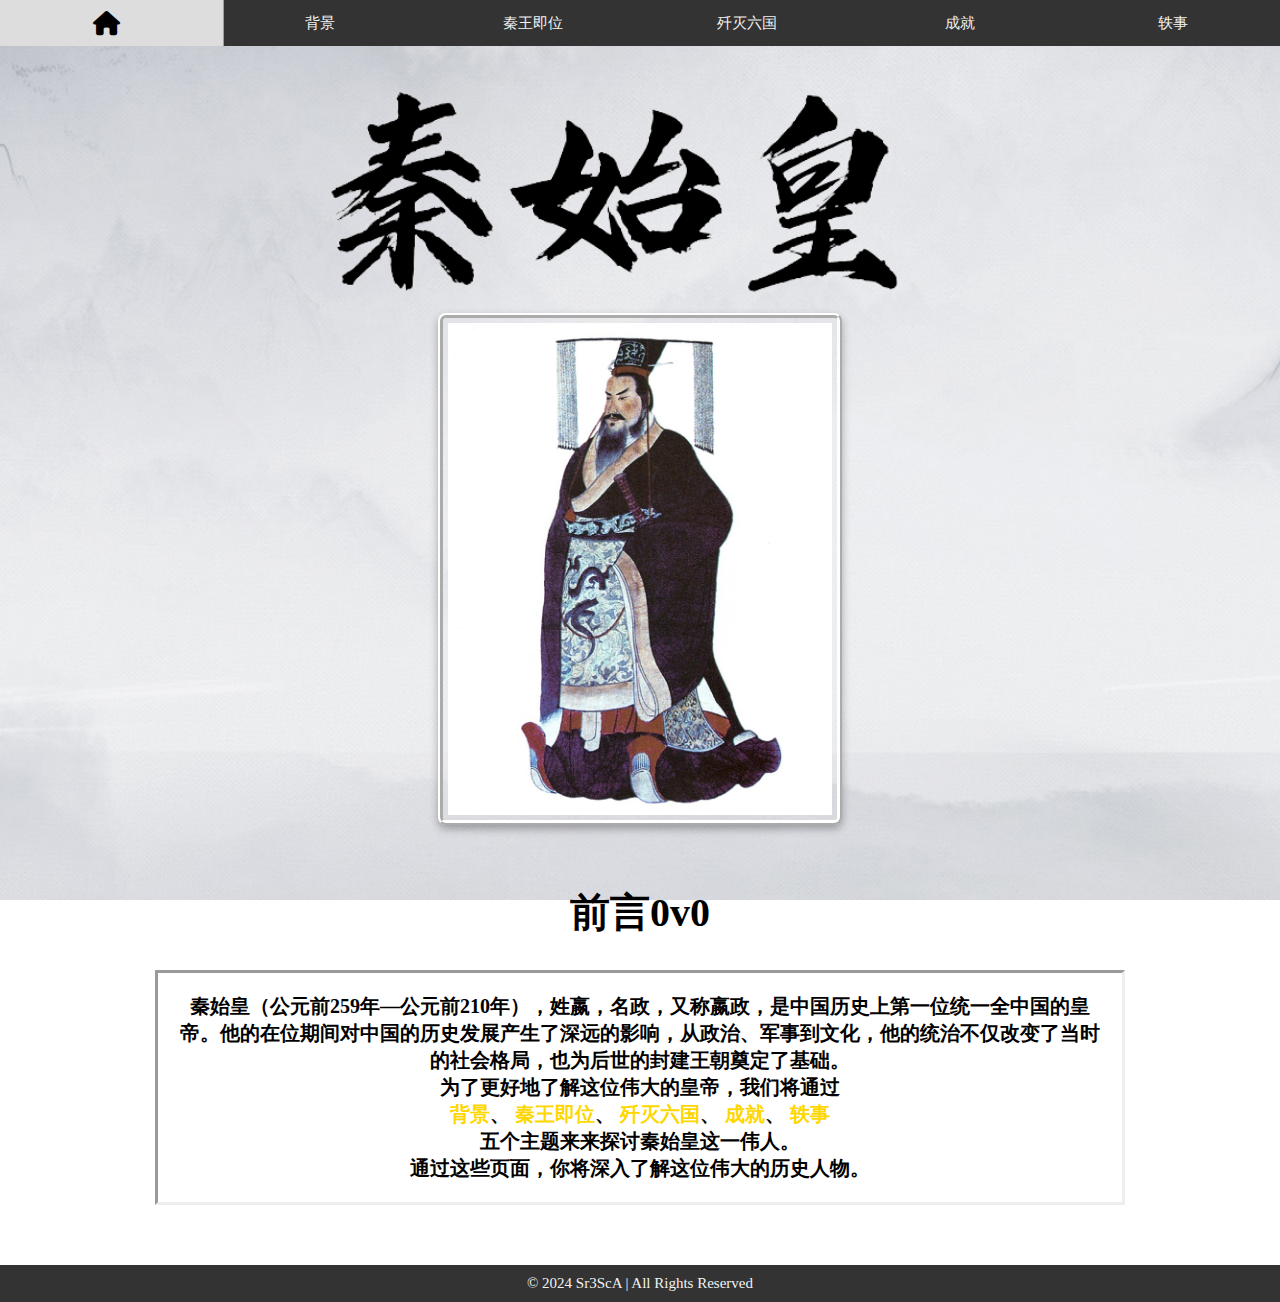
<file: index.html>
﻿<html>

<head>
<link rel="stylesheet" type="text/css" href="styles.css">
<link rel="stylesheet" type="text/css" href="https://cdnjs.cloudflare.com/ajax/libs/font-awesome/6.0.0-beta3/css/all.min.css">
</head>

<body>

 <div class="topnav">
<a href="index.html"><i class="fa fa-home"></i></a>
<a href="背景.html">背景</a>
<a href="秦王即位.html">秦王即位</a>
<a href="歼灭六国.html">歼灭六国</a>
<a href="成就.html">成就</a>
 <a href="轶事.html">轶事</a>

</div>



<p align=center><br><br><br><br><img src="images/秦始皇.png" height=25% alt="Qin Shi Huang"></p>
<p align=center><img src="images/Qinshihuang.jpg" width=30% class="bordered-image" alt="Qin Shi Huang"></p>

   

<div class="content">
<h1 align=center>前言0v0</h1>
<h3 class="inset">秦始皇（公元前259年—公元前210年），姓嬴，名政，又称嬴政，是中国历史上第一位统一全中国的皇帝。他的在位期间对中国的历史发展产生了深远的影响，从政治、军事到文化，他的统治不仅改变了当时的社会格局，也为后世的封建王朝奠定了基础。<br>
为了更好地了解这位伟大的皇帝，我们将通过
<div class="style1">
<a href="背景.html">背景</a>、
<a href="秦王即位.html">秦王即位</a>、
<a href="歼灭六国.html">歼灭六国</a>、
<a href="成就.html">成就</a>、
 <a href="轶事.html">轶事</a></div>五个主题来来探讨秦始皇这一伟人。<br>
通过这些页面，你将深入了解这位伟大的历史人物。</h3>
</div>

 <footer>
<p>&copy; 2024 Sr3ScA | All Rights Reserved</p>
</footer>

</body>
</html>
</file>
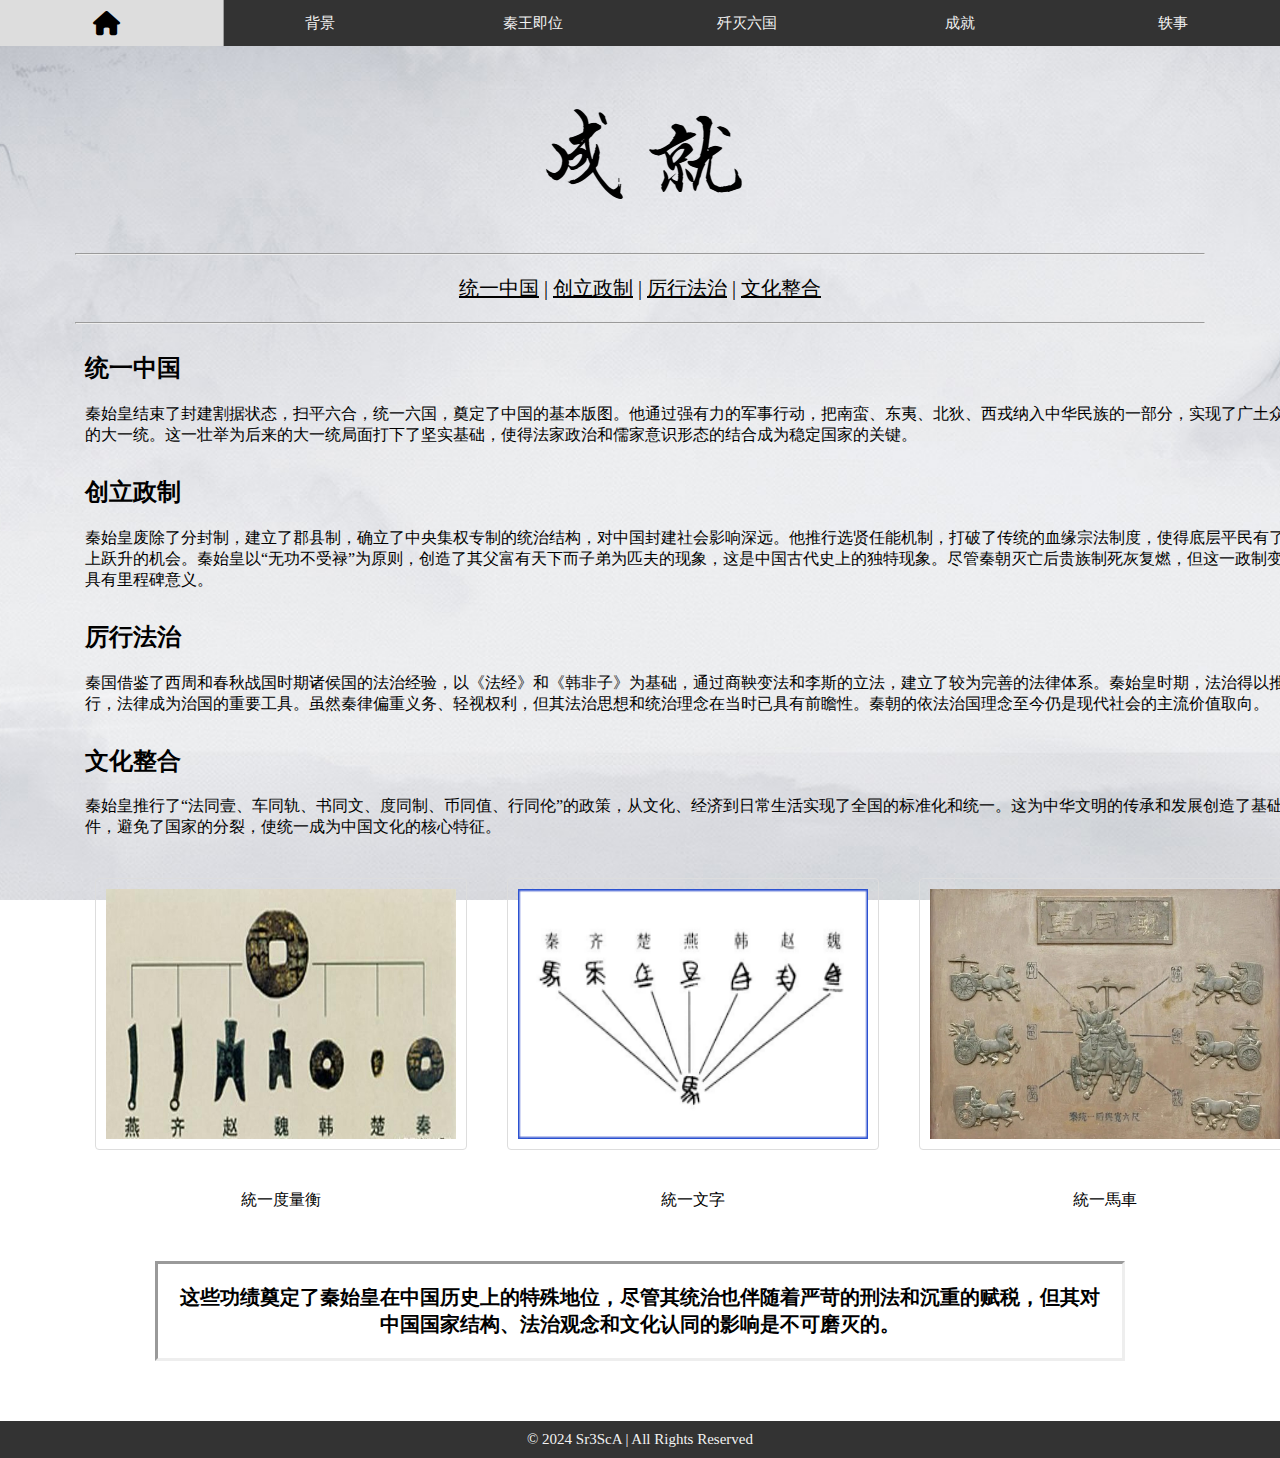
<file: 成就.html>
<html>

<head>
<link rel="stylesheet" type="text/css" href="styles.css">
<link rel="stylesheet" type="text/css" href="https://cdnjs.cloudflare.com/ajax/libs/font-awesome/6.0.0-beta3/css/all.min.css">
</head>

<body>

 <div class="topnav">
<a href="index.html"><i class="fa fa-home"></i></a>
<a href="背景.html">背景</a>
<a href="秦王即位.html">秦王即位</a>
<a href="歼灭六国.html">歼灭六国</a>
<a href="成就.html">成就</a>
 <a href="轶事.html">轶事</a>

</div>
<div class="content">
<h1 align="center"><img src="images/ziti3.png"></h1>
 

<hr>
<div class="style2">
<p  align=center style="font-size: 20px;" ><a href="#story 1">统一中国</a> | <a href="#story 2">创立政制</a> | 
<a href="#story 3">厉行法治</a> | <a href="#story 4">文化整合</a> </p>
</div>
<hr>


<table>
<tr>
<td colspan="3">
<h2 id="story 1">统一中国</h2>
<p>
秦始皇结束了封建割据状态，扫平六合，统一六国，奠定了中国的基本版图。他通过强有力的军事行动，把南蛮、东夷、北狄、西戎纳入中华民族的一部分，实现了广土众民的大一统。这一壮举为后来的大一统局面打下了坚实基础，使得法家政治和儒家意识形态的结合成为稳定国家的关键。
</p>
</td>
</tr>

<tr>
<td  colspan="3">
<h2 id="story 2">创立政制</h2>
<p>
秦始皇废除了分封制，建立了郡县制，确立了中央集权专制的统治结构，对中国封建社会影响深远。他推行选贤任能机制，打破了传统的血缘宗法制度，使得底层平民有了向上跃升的机会。秦始皇以“无功不受禄”为原则，创造了其父富有天下而子弟为匹夫的现象，这是中国古代史上的独特现象。尽管秦朝灭亡后贵族制死灰复燃，但这一政制变革具有里程碑意义。
</p></td>
</tr>


<tr>
<td colspan="3">
<h2 id="story 3">厉行法治</h2>
<p>
秦国借鉴了西周和春秋战国时期诸侯国的法治经验，以《法经》和《韩非子》为基础，通过商鞅变法和李斯的立法，建立了较为完善的法律体系。秦始皇时期，法治得以推行，法律成为治国的重要工具。虽然秦律偏重义务、轻视权利，但其法治思想和统治理念在当时已具有前瞻性。秦朝的依法治国理念至今仍是现代社会的主流价值取向。
</p></td>
</tr>

<tr>
<td colspan="3">
<h2 id="story 4">文化整合</h2>
<p>
秦始皇推行了“法同壹、车同轨、书同文、度同制、币同值、行同伦”的政策，从文化、经济到日常生活实现了全国的标准化和统一。这为中华文明的传承和发展创造了基础条件，避免了国家的分裂，使统一成为中国文化的核心特征。
</p>
</tr>
<tr>
 <th>
<div class="image" >
<img src="images/統一度量衡.jpg" alt="統一度量衡" style="margin: 10px;">
</div></th>
<th><div class="image" ><img src="images/統一文字.jpg" alt="統一文字" style="margin: 10px;"></div></th>
<th><div class="image" ><img src="images/統一馬車.jpg" alt="統一馬車" style="margin: 10px;"></div></th>
</tr>
<tr style="width: 100%; text-align: center; margin-top: 10px;">

        <td><p>統一度量衡</p></td>
        <td><p>統一文字</p></td>
        <td><p>統一馬車</p></td>
    </tr>
</table>
</td>
</tr>
</table>

<h3 class="inset"><b>这些功绩奠定了秦始皇在中国历史上的特殊地位，尽管其统治也伴随着严苛的刑法和沉重的赋税，但其对中国国家结构、法治观念和文化认同的影响是不可磨灭的。</b></h3>
</div>

<footer>
<p>&copy; 2024 Sr3ScA | All Rights Reserved</p>
</footer>


</body>
</html>
</file>
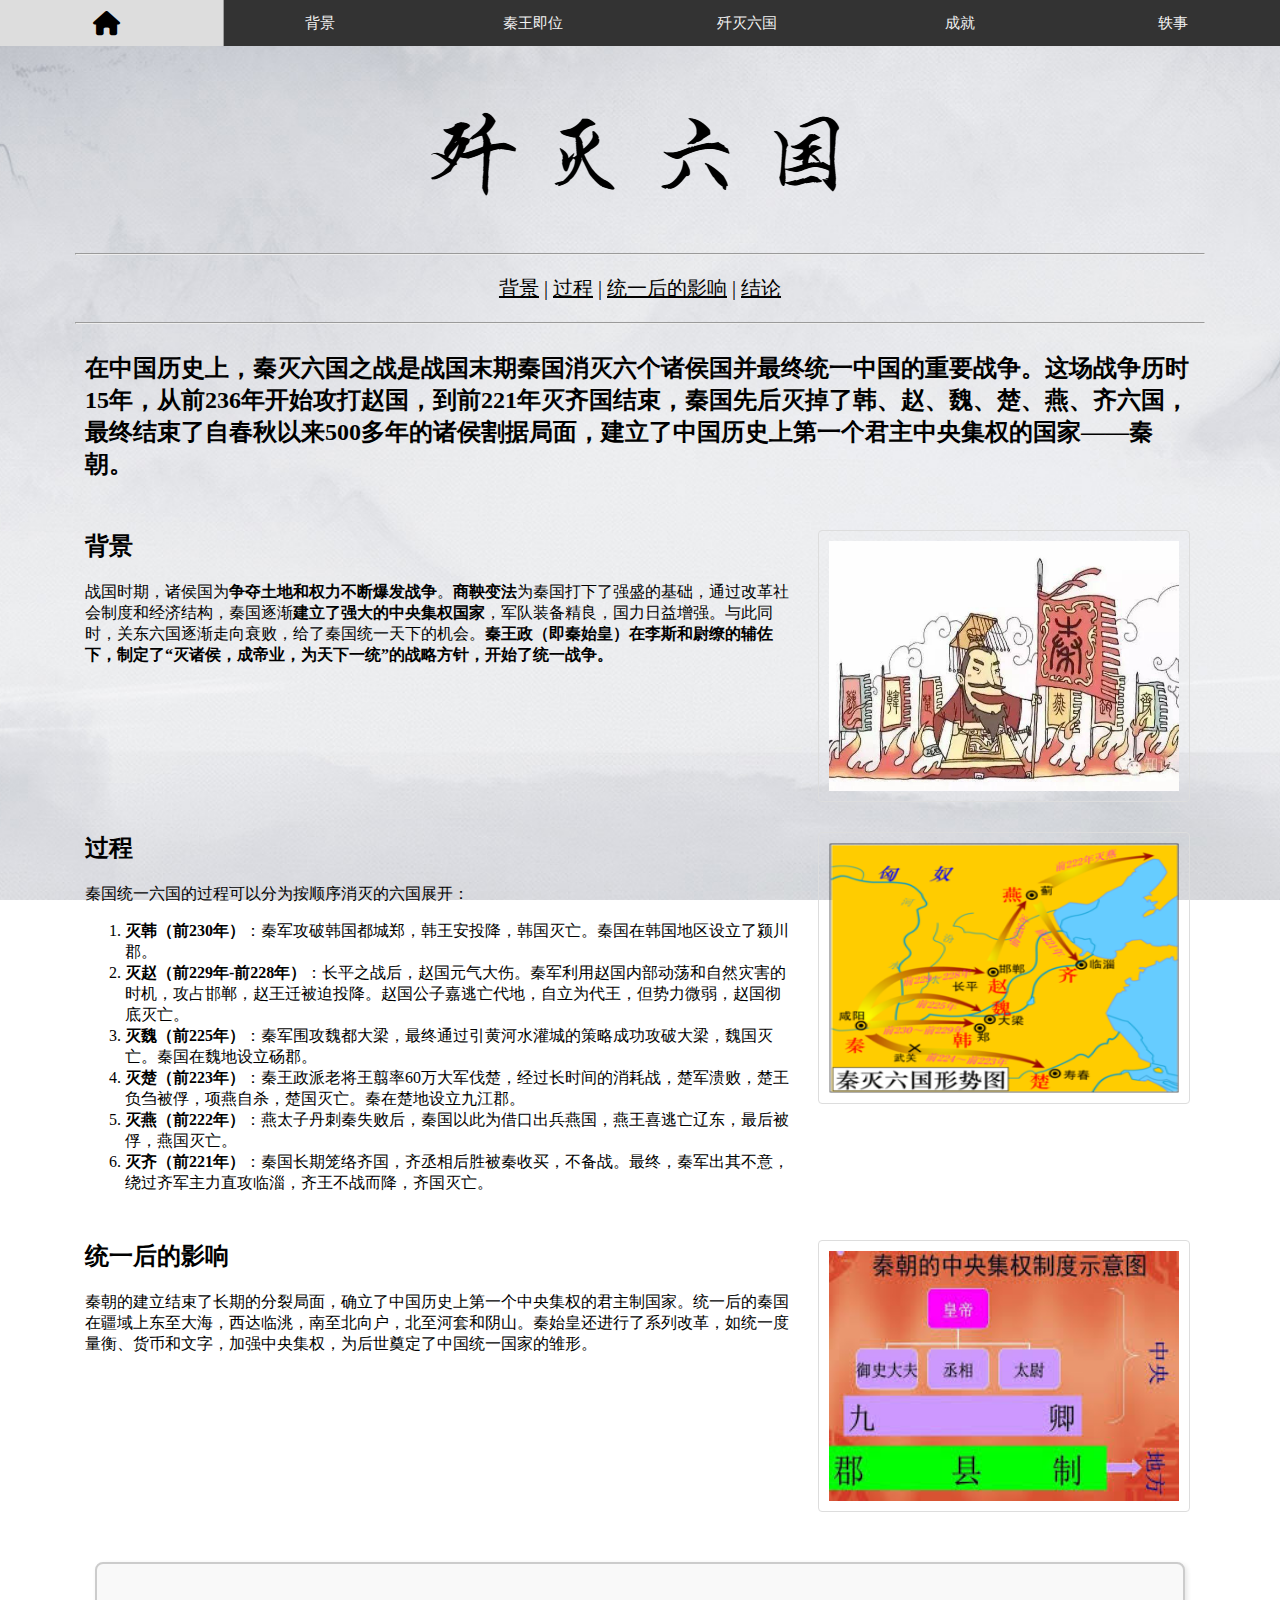
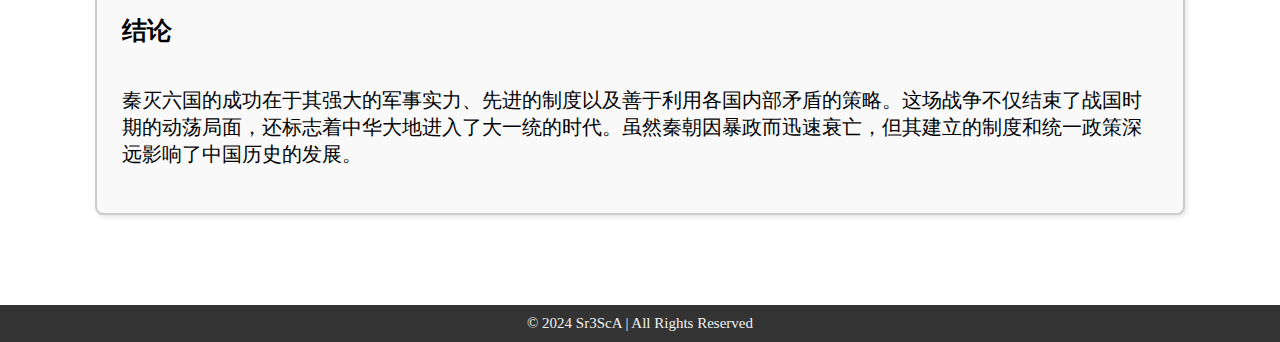
<file: 歼灭六国.html>
<html>

<head>
<link rel="stylesheet" type="text/css" href="styles.css">
<link rel="stylesheet" type="text/css" href="https://cdnjs.cloudflare.com/ajax/libs/font-awesome/6.0.0-beta3/css/all.min.css">
</head>

<body>

 <div class="topnav">
<a href="index.html"><i class="fa fa-home"></i></a>
<a href="背景.html">背景</a>
<a href="秦王即位.html">秦王即位</a>
<a href="歼灭六国.html">歼灭六国</a>
<a href="成就.html">成就</a>
 <a href="轶事.html">轶事</a>

</div>

<div class="content"> 
<h1 align="center"><img src="images/ziti5.png"></h1>

<hr>
<div class="style2">
<p align=center style="font-size: 20px;" ><a href="#story 1">背景</a> | 
<a href="#story 2">过程</a> | 
<a href="#story 3">统一后的影响</a> | 
<a href="#story 4">结论</a> </p>
</div>
<hr>


<table>
<tr>
<td colspan="2">
<h2>在中国历史上，秦灭六国之战是战国末期秦国消灭六个诸侯国并最终统一中国的重要战争。这场战争历时15年，从前236年开始攻打赵国，到前221年灭齐国结束，秦国先后灭掉了韩、赵、魏、楚、燕、齐六国，最终结束了自春秋以来500多年的诸侯割据局面，建立了中国历史上第一个君主中央集权的国家——秦朝。</h2>
</td>
</tr>

<tr>
<td>
<h2 id="story1">背景</h2>
<p>战国时期，诸侯国为<b>争夺土地和权力不断爆发战争</b>。<b>商鞅变法</b>为秦国打下了强盛的基础，通过改革社会制度和经济结构，秦国逐渐<b>建立了强大的中央集权国家</b>，军队装备精良，国力日益增强。与此同时，关东六国逐渐走向衰败，给了秦国统一天下的机会。<b>秦王政（即秦始皇）在李斯和尉缭的辅佐下，制定了“灭诸侯，成帝业，为天下一统”的战略方针，开始了统一战争。</b></p>
</td>
<td class="image"><img src="images/殲滅六國.jpg" alt="秦灭六国" width="400" height="300"></td>
</tr>

<tr>
<td>
<h2 id="story2">过程</h2>
<p>秦国统一六国的过程可以分为按顺序消灭的六国展开：</p>
<ol>
<li><b>灭韩（前230年）</b>：秦军攻破韩国都城郑，韩王安投降，韩国灭亡。秦国在韩国地区设立了颍川郡。</li>
<li><b>灭赵（前229年-前228年）</b>：长平之战后，赵国元气大伤。秦军利用赵国内部动荡和自然灾害的时机，攻占邯郸，赵王迁被迫投降。赵国公子嘉逃亡代地，自立为代王，但势力微弱，赵国彻底灭亡。</li>
<li><b>灭魏（前225年）</b>：秦军围攻魏都大梁，最终通过引黄河水灌城的策略成功攻破大梁，魏国灭亡。秦国在魏地设立砀郡。</li>
<li><b>灭楚（前223年）</b>：秦王政派老将王翦率60万大军伐楚，经过长时间的消耗战，楚军溃败，楚王负刍被俘，项燕自杀，楚国灭亡。秦在楚地设立九江郡。</li>
<li><b>灭燕（前222年）</b>：燕太子丹刺秦失败后，秦国以此为借口出兵燕国，燕王喜逃亡辽东，最后被俘，燕国灭亡。</li>
<li><b>灭齐（前221年）</b>：秦国长期笼络齐国，齐丞相后胜被秦收买，不备战。最终，秦军出其不意，绕过齐军主力直攻临淄，齐王不战而降，齐国灭亡。</li>
</ol>
</td>
<td class="image"><img src="images/秦灭六国形势图.png" alt="秦灭六国形势图" width="400" height="300"></td>
</tr>

<tr>
<td>
<h2 id="story3">统一后的影响</h2>
<p>秦朝的建立结束了长期的分裂局面，确立了中国历史上第一个中央集权的君主制国家。统一后的秦国在疆域上东至大海，西达临洮，南至北向户，北至河套和阴山。秦始皇还进行了系列改革，如统一度量衡、货币和文字，加强中央集权，为后世奠定了中国统一国家的雏形。</p>
</td>
<td class="image"><img src="images/中央集權.jpg" alt="中央集权" width="400" height="300"></td>
</tr>
</table>


<div class="box">
<div class="box-in">
<h3 id="story4">结论</h3>
<p>秦灭六国的成功在于其强大的军事实力、先进的制度以及善于利用各国内部矛盾的策略。这场战争不仅结束了战国时期的动荡局面，还标志着中华大地进入了大一统的时代。虽然秦朝因暴政而迅速衰亡，但其建立的制度和统一政策深远影响了中国历史的发展。</p>
</div>
</div>


</div>



<footer>
<p>&copy; 2024 Sr3ScA | All Rights Reserved</p>
</footer>


</body>
</html>
</file>
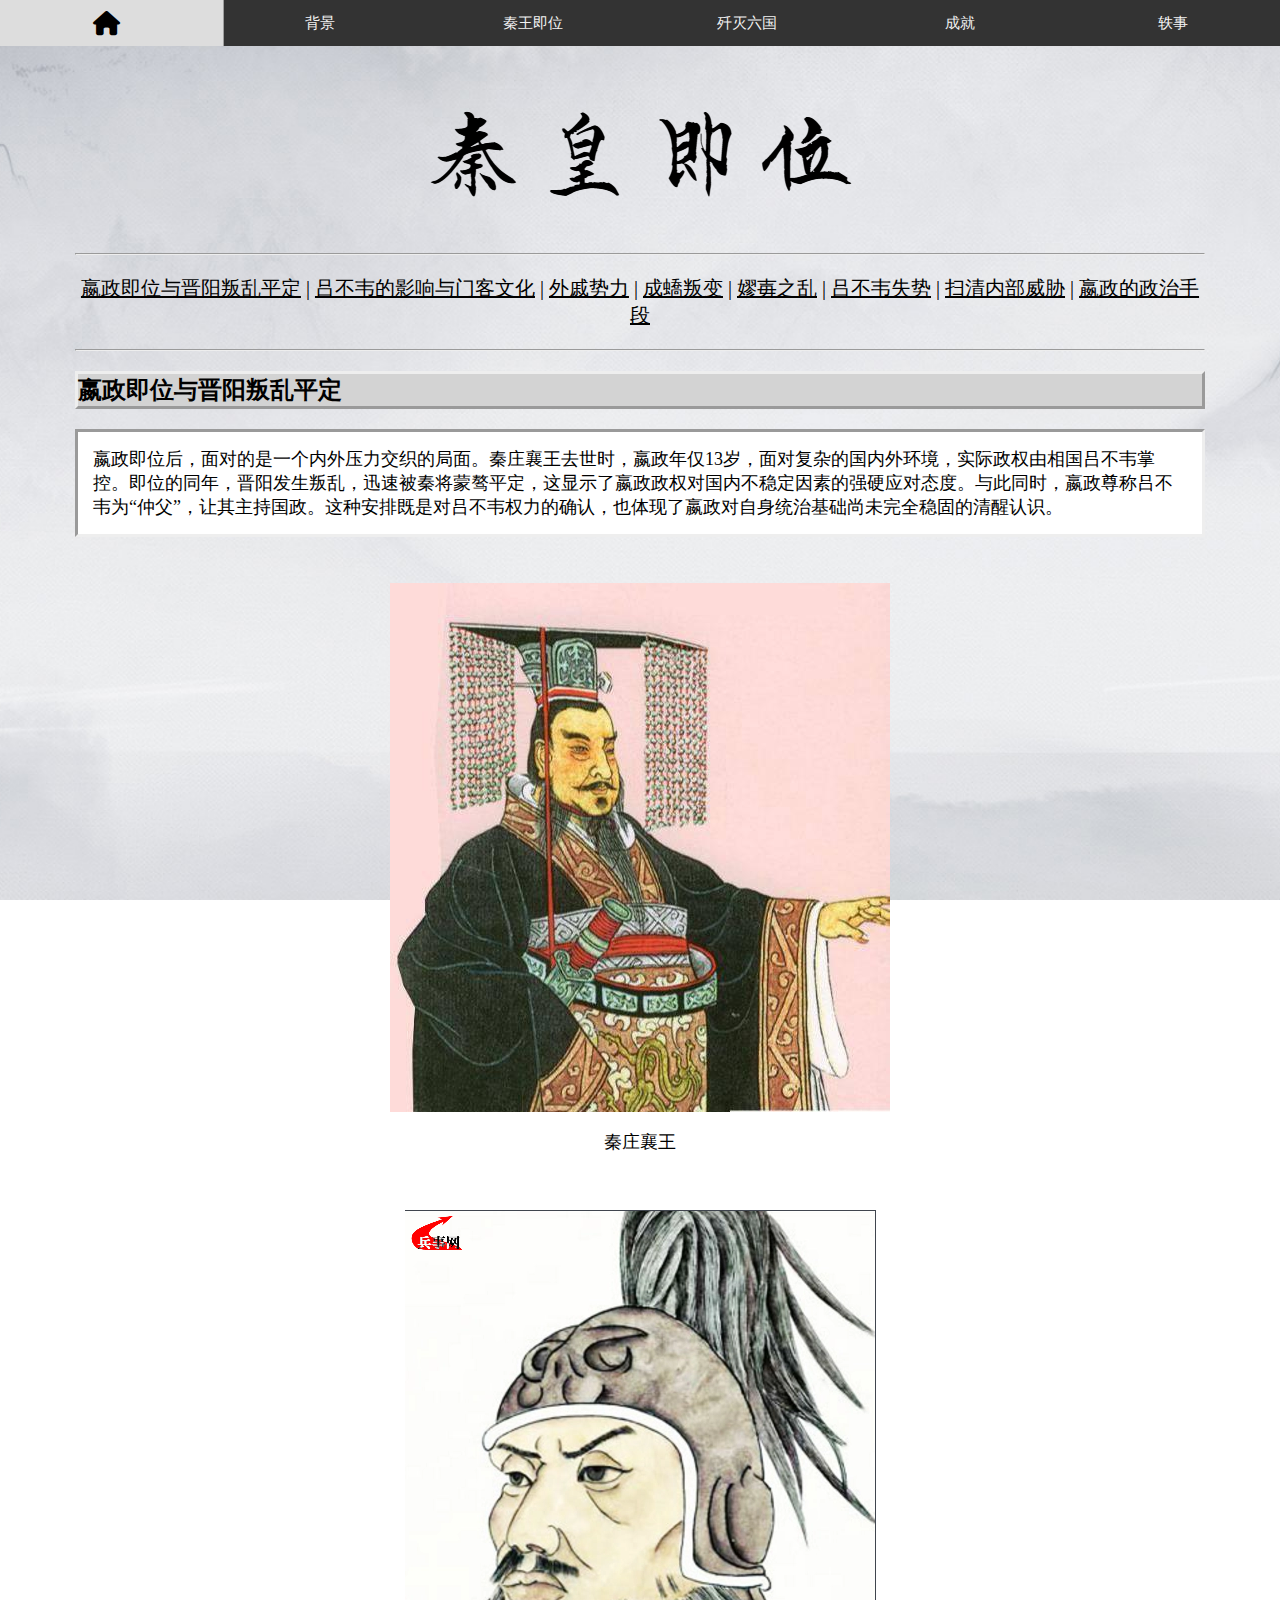
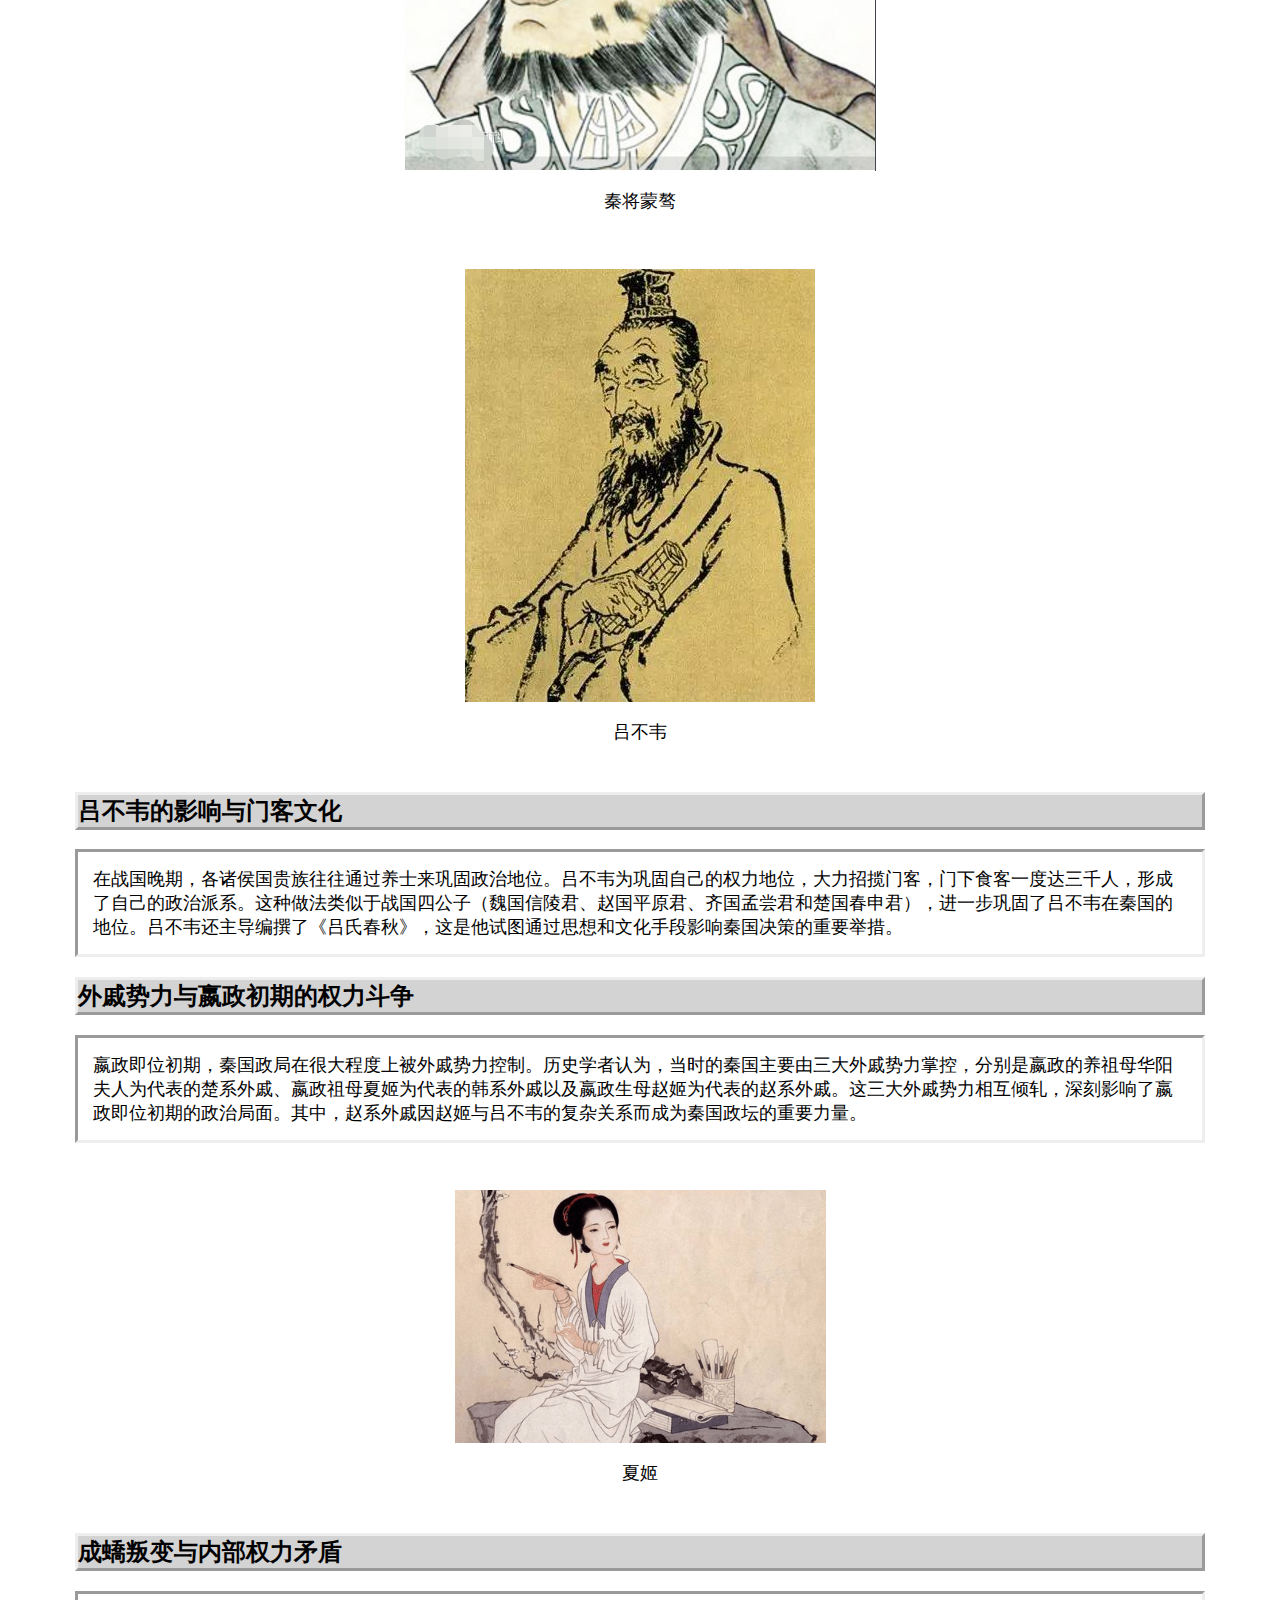
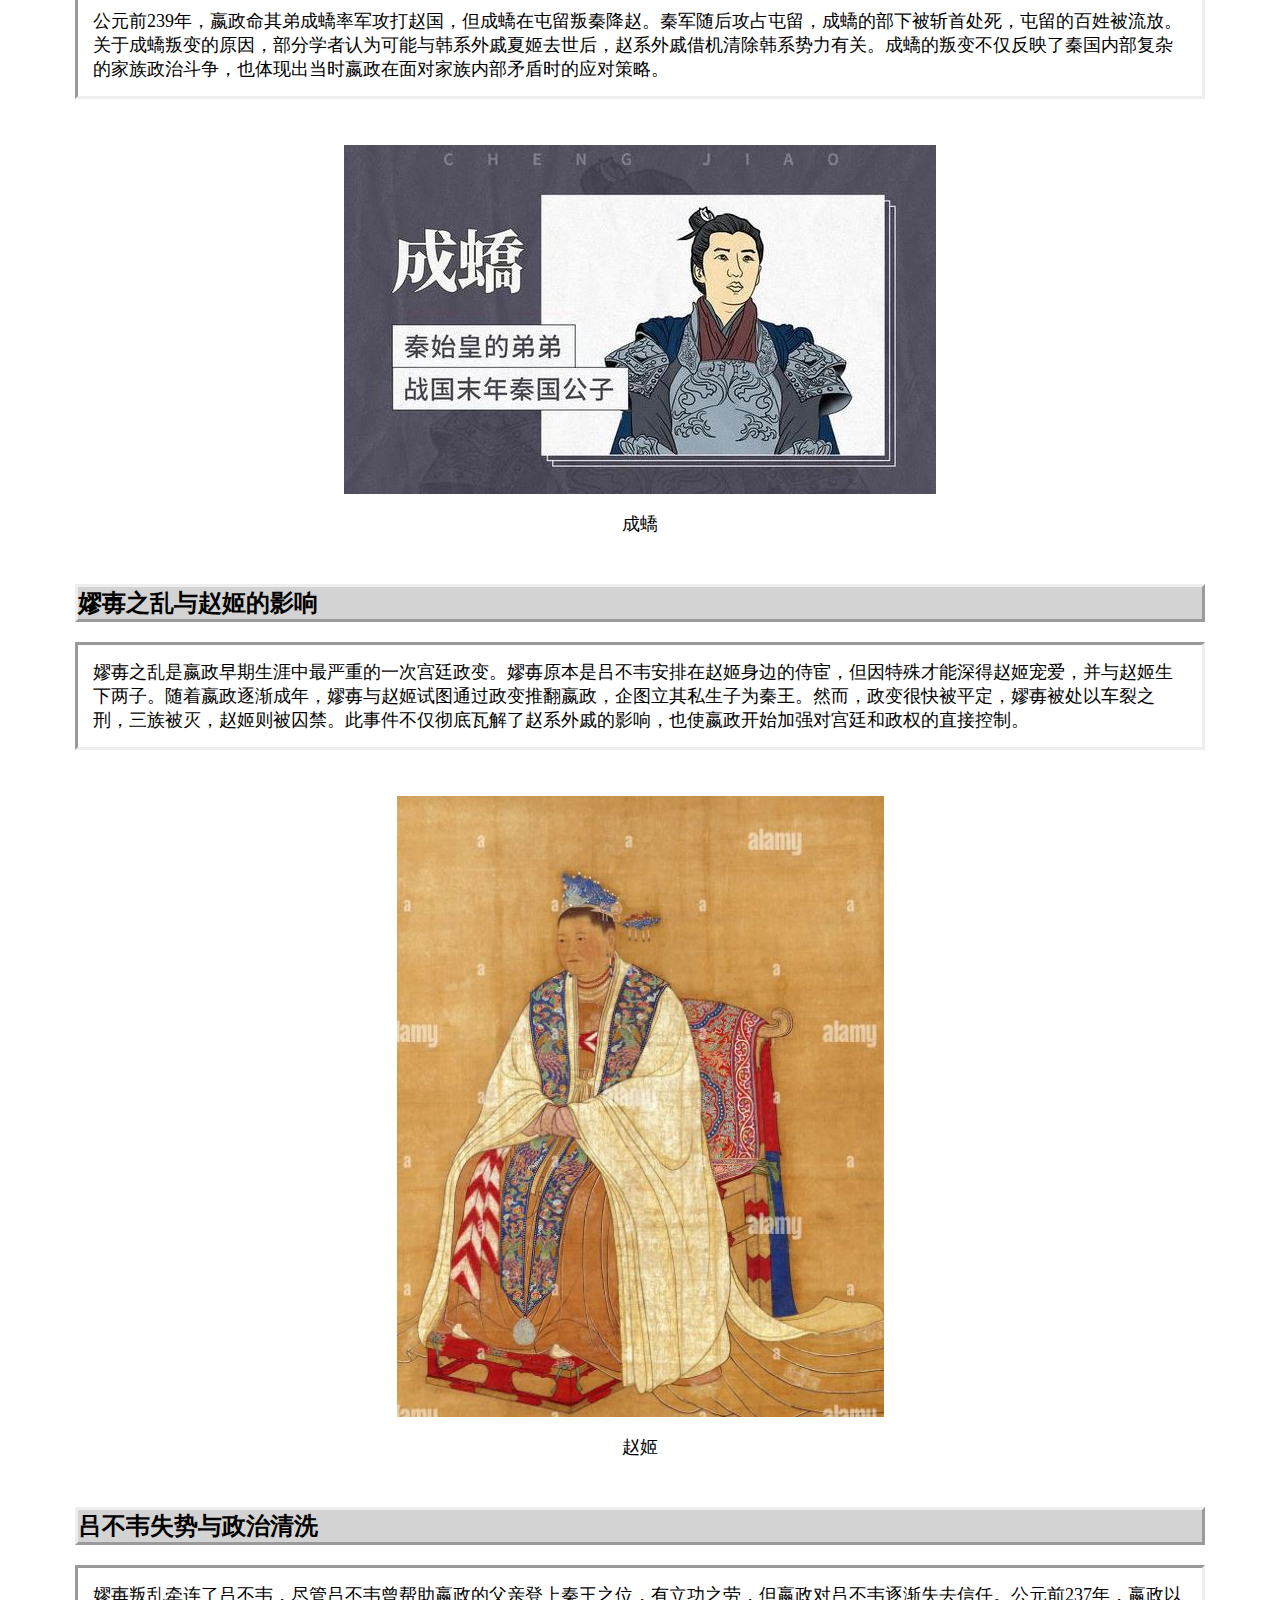
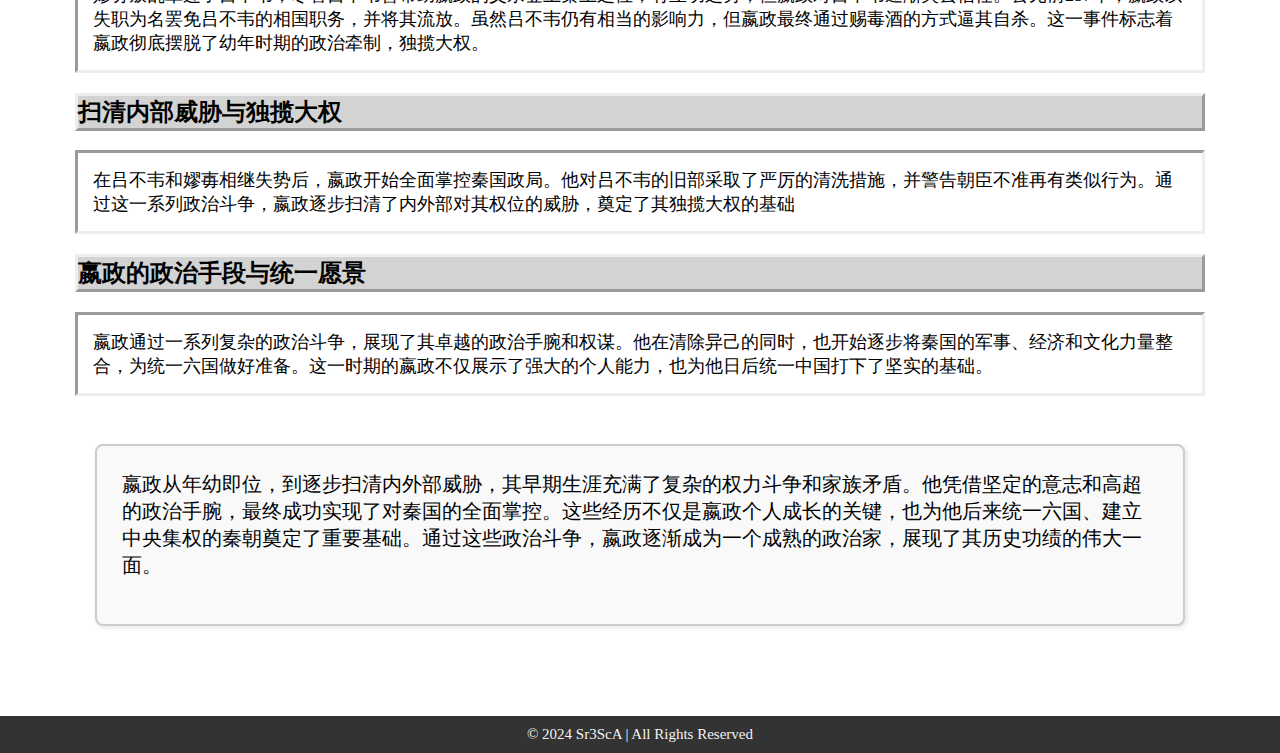
<file: 秦王即位.html>
<html>


<head>
<link rel="stylesheet" type="text/css" href="styles.css">
<link rel="stylesheet" type="text/css" href="https://cdnjs.cloudflare.com/ajax/libs/font-awesome/6.0.0-beta3/css/all.min.css">
</head>

<body>

 <div class="topnav">
<a href="index.html"><i class="fa fa-home"></i></a>
<a href="背景.html">背景</a>
<a href="秦王即位.html">秦王即位</a>
<a href="歼灭六国.html">歼灭六国</a>
<a href="成就.html">成就</a>
 <a href="轶事.html">轶事</a>

</div>
<div class="content">   
<h1 align="center"><img src="images/ziti1.png"></h1>

<hr>
<div class="style2">
<p  align=center style="font-size: 20px;" ><a href="#story 1">嬴政即位与晋阳叛乱平定</a> | <a href="#story 2">吕不韦的影响与门客文化</a> | 
<a href="#story 3">外戚势力</a> | <a href="#story 4">成蟜叛变</a> | <a href="#story 5">嫪毐之乱</a> | <a href="#story 6">吕不韦失势</a> | <a href="#story 7">扫清内部威胁</a> | <a href="#story 8">嬴政的政治手段</a></p>
</div>
<hr>


<h2 id="story 1" class="outset" color="LightGray;">嬴政即位与晋阳叛乱平定</h2>
<p class="inset" color="white">
嬴政即位后，面对的是一个内外压力交织的局面。秦庄襄王去世时，嬴政年仅13岁，面对复杂的国内外环境，实际政权由相国吕不韦掌控。即位的同年，晋阳发生叛乱，迅速被秦将蒙骜平定，这显示了嬴政政权对国内不稳定因素的强硬应对态度。与此同时，嬴政尊称吕不韦为“仲父”，让其主持国政。这种安排既是对吕不韦权力的确认，也体现了嬴政对自身统治基础尚未完全稳固的清醒认识。
</p>
<div class="hover-effect">
<p align="center"><img src="images/秦庄襄王.jpg"></p>
<p align="center">秦庄襄王</p>
</div>

<div class="hover-effect">
<p align="center"><img src="images/秦将蒙骜.png"></p>
<p align="center">秦将蒙骜</p>
</div>

<div class="hover-effect">
<p align="center"><img src="images/吕不韦.jpg"></p>
<p align="center">吕不韦</p>
</div>

</h2>


<h2 id="story 2" class="outset" color="LightGray;">吕不韦的影响与门客文化</h2>
<p class="inset" color="white">
在战国晚期，各诸侯国贵族往往通过养士来巩固政治地位。吕不韦为巩固自己的权力地位，大力招揽门客，门下食客一度达三千人，形成了自己的政治派系。这种做法类似于战国四公子（魏国信陵君、赵国平原君、齐国孟尝君和楚国春申君），进一步巩固了吕不韦在秦国的地位。吕不韦还主导编撰了《吕氏春秋》，这是他试图通过思想和文化手段影响秦国决策的重要举措。
</p>
</h2>

<h2 id="story 3" class="outset" color="LightGray;">外戚势力与嬴政初期的权力斗争</h2>
<p class="inset" color="white">
嬴政即位初期，秦国政局在很大程度上被外戚势力控制。历史学者认为，当时的秦国主要由三大外戚势力掌控，分别是嬴政的养祖母华阳夫人为代表的楚系外戚、嬴政祖母夏姬为代表的韩系外戚以及嬴政生母赵姬为代表的赵系外戚。这三大外戚势力相互倾轧，深刻影响了嬴政即位初期的政治局面。其中，赵系外戚因赵姬与吕不韦的复杂关系而成为秦国政坛的重要力量。
</p>
<div class="hover-effect">
<p align="center"><img src="images/夏姬.jfif"></p>
<p align="center">夏姬</p>
</div>
</h2>

<h2 id="story 4" class="outset" color="LightGray;">成蟜叛变与内部权力矛盾</h2>
<p class="inset" color="white">
公元前239年，嬴政命其弟成蟜率军攻打赵国，但成蟜在屯留叛秦降赵。秦军随后攻占屯留，成蟜的部下被斩首处死，屯留的百姓被流放。关于成蟜叛变的原因，部分学者认为可能与韩系外戚夏姬去世后，赵系外戚借机清除韩系势力有关。成蟜的叛变不仅反映了秦国内部复杂的家族政治斗争，也体现出当时嬴政在面对家族内部矛盾时的应对策略。
</p>
<div class="hover-effect">
<p align="center"><img src="images/成蟜.jpg"></p>
<p align="center">成蟜</p>
</div>
</h2>

<h2 id="story 5" class="outset" color="LightGray;">嫪毐之乱与赵姬的影响</h2>
<p class="inset" color="white">
嫪毐之乱是嬴政早期生涯中最严重的一次宫廷政变。嫪毐原本是吕不韦安排在赵姬身边的侍宦，但因特殊才能深得赵姬宠爱，并与赵姬生下两子。随着嬴政逐渐成年，嫪毐与赵姬试图通过政变推翻嬴政，企图立其私生子为秦王。然而，政变很快被平定，嫪毐被处以车裂之刑，三族被灭，赵姬则被囚禁。此事件不仅彻底瓦解了赵系外戚的影响，也使嬴政开始加强对宫廷和政权的直接控制。
</p>
<div class="hover-effect">
<p align="center"><img src="images/赵姬.jpg"></p>
<p align="center">赵姬</p>
</div>
</h2>

<h2 id="story 6" class="outset" color="LightGray;">吕不韦失势与政治清洗</h2>
<p class="inset">
嫪毐叛乱牵连了吕不韦，尽管吕不韦曾帮助嬴政的父亲登上秦王之位，有立功之劳，但嬴政对吕不韦逐渐失去信任。公元前237年，嬴政以失职为名罢免吕不韦的相国职务，并将其流放。虽然吕不韦仍有相当的影响力，但嬴政最终通过赐毒酒的方式逼其自杀。这一事件标志着嬴政彻底摆脱了幼年时期的政治牵制，独揽大权。
</p>
</h2>

<h2 id="story 7" class="outset" >扫清内部威胁与独揽大权</h2>
<p class="inset" color="white">
在吕不韦和嫪毐相继失势后，嬴政开始全面掌控秦国政局。他对吕不韦的旧部采取了严厉的清洗措施，并警告朝臣不准再有类似行为。通过这一系列政治斗争，嬴政逐步扫清了内外部对其权位的威胁，奠定了其独揽大权的基础
</p>
</h2>

<h2 id="story 8" class="outset" color="LightGray;">嬴政的政治手段与统一愿景</h2>
<p class="inset" color="white">
嬴政通过一系列复杂的政治斗争，展现了其卓越的政治手腕和权谋。他在清除异己的同时，也开始逐步将秦国的军事、经济和文化力量整合，为统一六国做好准备。这一时期的嬴政不仅展示了强大的个人能力，也为他日后统一中国打下了坚实的基础。
</p>
</h2>

<div class="box">
<div class="box-in">
<p>嬴政从年幼即位，到逐步扫清内外部威胁，其早期生涯充满了复杂的权力斗争和家族矛盾。他凭借坚定的意志和高超的政治手腕，最终成功实现了对秦国的全面掌控。这些经历不仅是嬴政个人成长的关键，也为他后来统一六国、建立中央集权的秦朝奠定了重要基础。通过这些政治斗争，嬴政逐渐成为一个成熟的政治家，展现了其历史功绩的伟大一面。</p>
</div>
</div>
</div>

<footer>
<p>&copy; 2024 Sr3ScA | All Rights Reserved</p>
</footer>


</body>
</html>
</file>
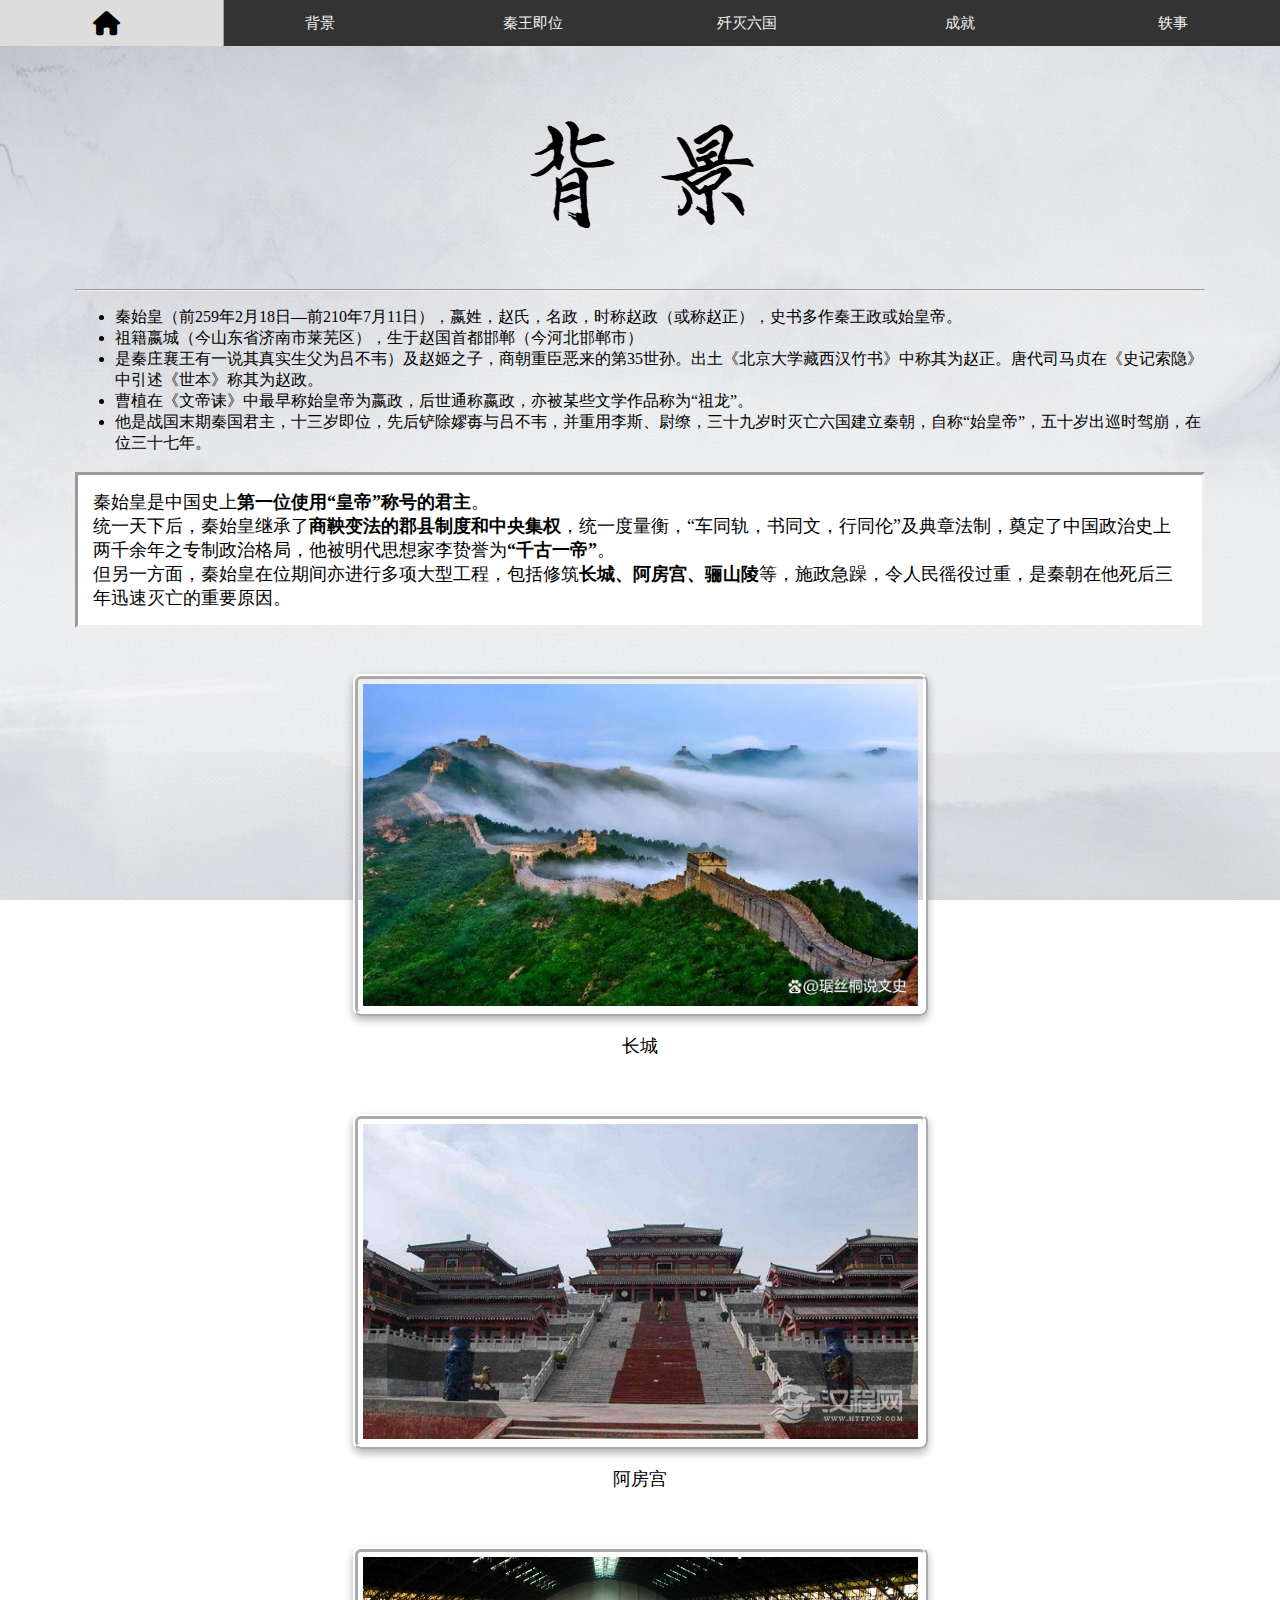
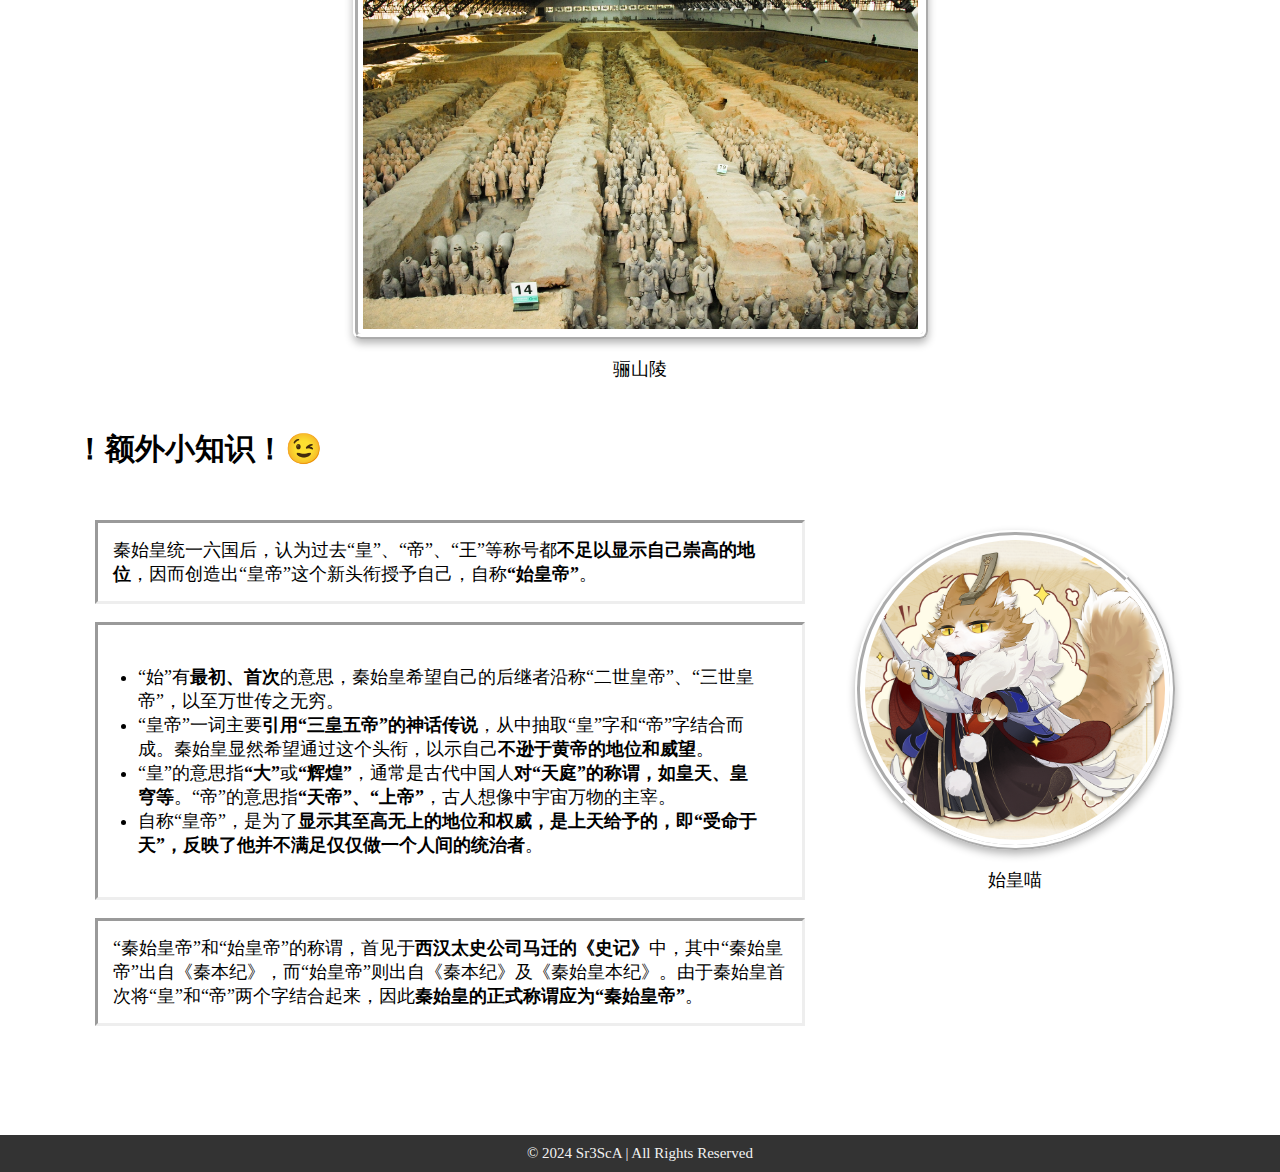
<file: 背景.html>
<html>

<head>
<link rel="stylesheet" type="text/css" href="styles.css">
<link rel="stylesheet" type="text/css" href="https://cdnjs.cloudflare.com/ajax/libs/font-awesome/6.0.0-beta3/css/all.min.css">
</head>

<body>

 <div class="topnav">
<a href="index.html"><i class="fa fa-home"></i></a>
<a href="背景.html">背景</a>
<a href="秦王即位.html">秦王即位</a>
<a href="歼灭六国.html">歼灭六国</a>
<a href="成就.html">成就</a>
 <a href="轶事.html">轶事</a>
</div>

<div class="content">   
<h1 align="center"><img src="images/ziti.png"></h1>

<hr>
<p>
<ul >
<li>秦始皇（前259年2月18日—前210年7月11日），嬴姓，赵氏，名政，时称赵政（或称赵正），史书多作秦王政或始皇帝。</li>
<li>祖籍嬴城（今山东省济南市莱芜区），生于赵国首都邯郸（今河北邯郸市）</li>
<li>是秦庄襄王有一说其真实生父为吕不韦）及赵姬之子，商朝重臣恶来的第35世孙。出土《北京大学藏西汉竹书》中称其为赵正。唐代司马贞在《史记索隐》中引述《世本》称其为赵政。
</li>
<li>曹植在《文帝诔》中最早称始皇帝为嬴政，后世通称嬴政，亦被某些文学作品称为“祖龙”。</li>
<li>他是战国末期秦国君主，十三岁即位，先后铲除嫪毐与吕不韦，并重用李斯、尉缭，三十九岁时灭亡六国建立秦朝，自称“始皇帝”，五十岁出巡时驾崩，在位三十七年。</li>
</ul>
</p>

<p class="inset">
秦始皇是中国史上<b>第一位使用“皇帝”称号的君主</b>。<br>统一天下后，秦始皇继承了<b>商鞅变法的郡县制度和中央集权</b>，统一度量衡，“车同轨，书同文，行同伦”及典章法制，奠定了中国政治史上两千余年之专制政治格局，他被明代思想家李贽誉为<b>“千古一帝”</b>。<br>但另一方面，秦始皇在位期间亦进行多项大型工程，包括修筑<b>长城、阿房宫、骊山陵</b>等，施政急躁，令人民徭役过重，是秦朝在他死后三年迅速灭亡的重要原因。
</p>
<div class="p1">
<div class="hover-effect">
<p align="center"><img src="images/长城.jpeg" class="bordered-image" width="50%"></p>
<p >长城</p>
</div>

<div class="hover-effect">
<p align="center"><img src="images/阿房宫.jpg" width="50%" class="bordered-image"></p>
<p >阿房宫</p>
</div>

<div class="hover-effect">
<p align="center"><img src="images/骊山陵.jfif" width="50%" class="bordered-image"></p>
<p>骊山陵</p>
</div>
</div>

<h1 style="font-size: 30px;">！额外小知识！😉​</h1>
<table class="border2">
<tr>
<td>
<h3>
<p class="inset">
秦始皇统一六国后，认为过去“皇”、“帝”、“王”等称号都<b>不足以显示自己崇高的地位</b>，因而创造出“皇帝”这个新头衔授予自己，自称<b>“始皇帝”</b>。
<ul class="inset">
<li>“始”有<b>最初、首次</b>的意思，秦始皇希望自己的后继者沿称“二世皇帝”、“三世皇帝”，以至万世传之无穷。</li>
<li>“皇帝”一词主要<b>引用“三皇五帝”的神话传说</b>，从中抽取“皇”字和“帝”字结合而成。秦始皇显然希望通过这个头衔，以示自己<b>不逊于黄帝的地位和威望</b>。</li>
<li>“皇”的意思指<b>“大”</b>或<b>“辉煌”</b>，通常是古代中国人<b>对“天庭”的称谓，如皇天、皇穹等</b>。“帝”的意思指<b>“天帝”、“上帝”</b>，古人想像中宇宙万物的主宰。</li>
<li>自称“皇帝”，是为了<b>显示其至高无上的地位和权威，是上天给予的，即“受命于天”，反映了他并不满足仅仅做一个人间的统治者</b>。</li>
</ul>
<p class="inset">“秦始皇帝”和“始皇帝”的称谓，首见于<b>西汉太史公司马迁的《史记》</b>中，其中“秦始皇帝”出自《秦本纪》，而“始皇帝”则出自《秦本纪》及《秦始皇本纪》。由于秦始皇首次将“皇”和“帝”两个字结合起来，因此<b>秦始皇的正式称谓应为“秦始皇帝”</b>。
</p>
</h3>
</div>
</td>
<td>
<div class="shm">
<div class="hover-effect">
<img src="images/shihuangmiao.png" width=300px class="bordered-image">

<p align=center>始皇喵</p>
</div>
</div>
</td>
</tr>
</table>
</div>

<footer>
<p>&copy; 2024 Sr3ScA | All Rights Reserved</p>
</footer>

</body>
</html>
</file>
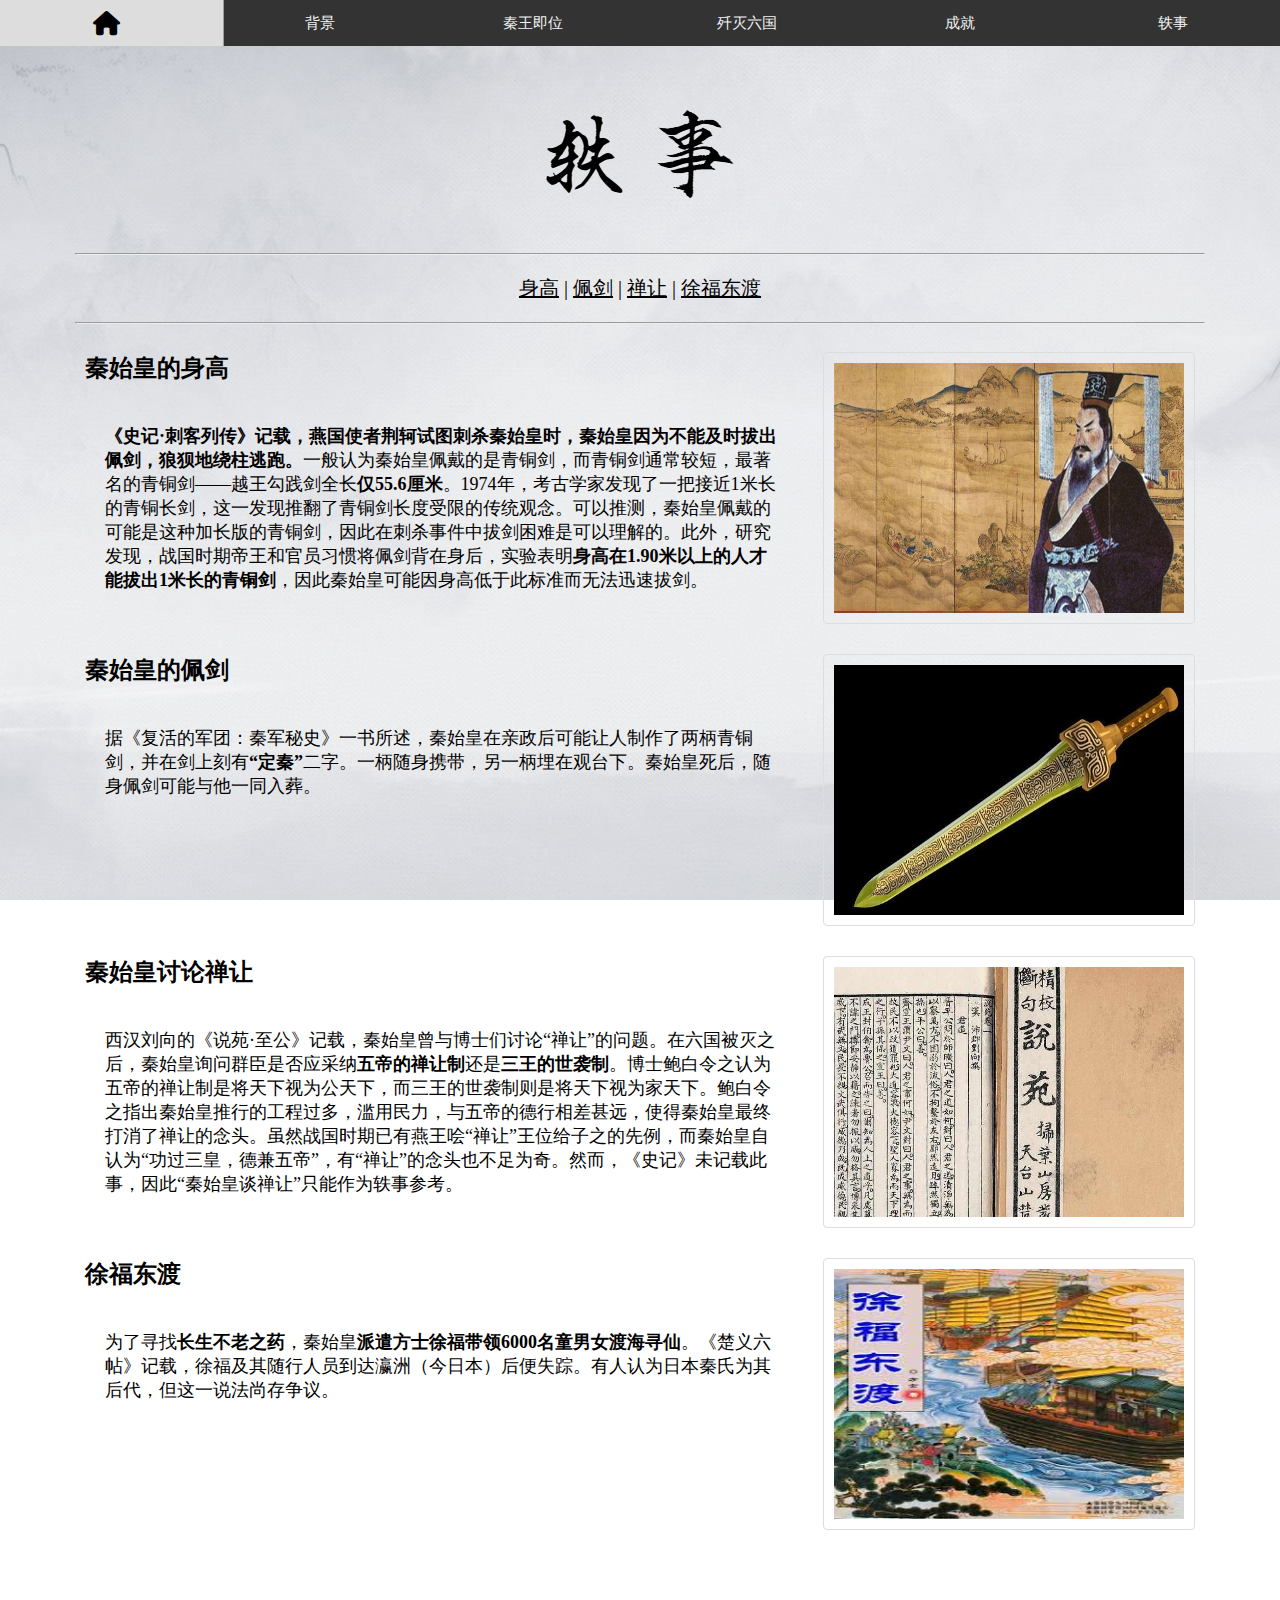
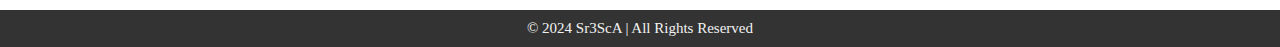
<file: 轶事.html>
<html>

<head>
<link rel="stylesheet" type="text/css" href="styles.css">
<link rel="stylesheet" type="text/css" href="https://cdnjs.cloudflare.com/ajax/libs/font-awesome/6.0.0-beta3/css/all.min.css">
</head>

<body>

 <div class="topnav">
<a href="index.html"><i class="fa fa-home"></i></a>
<a href="背景.html">背景</a>
<a href="秦王即位.html">秦王即位</a>
<a href="歼灭六国.html">歼灭六国</a>
<a href="成就.html">成就</a>
 <a href="轶事.html">轶事</a>

</div>
 

<div class="content">
<h1 align="center"><img src="images/ziti4.png"></h1>
<hr>
<div class="style2">
<p  align=center style="font-size: 20px;" ><a href="#story 1">身高</a> | 
<a href="#story 2">佩剑</a> | 
<a href="#story 3">禅让</a> | 
<a href="#story 4">徐福东渡</a> </p>
</div>
<hr>

 <table>
<tr>
<td>
<h2 id="story 1">秦始皇的身高</h2>
<p class="table-text">
<b>《史记·刺客列传》记载，燕国使者荆轲试图刺杀秦始皇时，秦始皇因为不能及时拔出佩剑，狼狈地绕柱逃跑。</b>一般认为秦始皇佩戴的是青铜剑，而青铜剑通常较短，最著名的青铜剑——越王勾践剑全长<b>仅55.6厘米</b>。1974年，考古学家发现了一把接近1米长的青铜长剑，这一发现推翻了青铜剑长度受限的传统观念。可以推测，秦始皇佩戴的可能是这种加长版的青铜剑，因此在刺杀事件中拔剑困难是可以理解的。此外，研究发现，战国时期帝王和官员习惯将佩剑背在身后，实验表明<b>身高在1.90米以上的人才能拔出1米长的青铜剑</b>，因此秦始皇可能因身高低于此标准而无法迅速拔剑。
</p>
</td>
<td class="image">
<img src="images/秦王.jpg" width="400" height="300" alt="秦始皇的身高">
</td>
</tr>

<tr>
<td>
<h2 id="story 2">秦始皇的佩剑</h2>
<p class="table-text">
据《复活的军团：秦军秘史》一书所述，秦始皇在亲政后可能让人制作了两柄青铜剑，并在剑上刻有<b>“定秦”</b>二字。一柄随身携带，另一柄埋在观台下。秦始皇死后，随身佩剑可能与他一同入葬。
</p>
</td>
<td class="image">
<img src="images/青銅劍.jpg" width="400" height="300" alt="秦始皇的佩剑">
</td>
</tr>

<tr>
<td>
<h2 id="story 3">秦始皇讨论禅让</h2>
<p class="table-text">
西汉刘向的《说苑·至公》记载，秦始皇曾与博士们讨论“禅让”的问题。在六国被灭之后，秦始皇询问群臣是否应采纳<b>五帝的禅让制</b>还是<b>三王的世袭制</b>。博士鲍白令之认为五帝的禅让制是将天下视为公天下，而三王的世袭制则是将天下视为家天下。鲍白令之指出秦始皇推行的工程过多，滥用民力，与五帝的德行相差甚远，使得秦始皇最终打消了禅让的念头。虽然战国时期已有燕王哙“禅让”王位给子之的先例，而秦始皇自认为“功过三皇，德兼五帝”，有“禅让”的念头也不足为奇。然而，《史记》未记载此事，因此“秦始皇谈禅让”只能作为轶事参考。
</p>
</td>
<td class="image">
<img src="images/shuoyuan.jpg" width="400" height="300" alt="《说苑·至公》">
</td>
</tr>

<tr>
<td>
<h2 id="story 4">徐福东渡</h2>
<p class="table-text">
为了寻找<b>长生不老之药</b>，秦始皇<b>派遣方士徐福带领6000名童男女渡海寻仙</b>。《楚义六帖》记载，徐福及其随行人员到达瀛洲（今日本）后便失踪。有人认为日本秦氏为其后代，但这一说法尚存争议。
</p>
</td>
<td class="image">
<img src="images/徐福東渡.jpg" width="400" height="300" alt="徐福东渡">
</td>
</tr>

</table>
</div>


<footer>
<p>&copy; 2024 Sr3ScA | All Rights Reserved</p>
</footer>



</body>
</html>
</file>
<file: styles.css>
body {
margin: 0;
padding: 0;
height: 100%;
background-image: url("images/moshui.jpg");
background-size: cover;
background-position: center;
background-repeat: no-repeat;
background-attachment: fixed;

}



.topnav {
background-color:#333;
overflow: hidden;
display:flex;
justify-content:space-around;
align-items:center;
position: fixed; 
top:0;
width: 100%;
z-index: 1000;
}

.topnav a {
display:flex;
align-items: center;
justify-content: center;
color: #f2f2f2;
padding: 12px 15px ;
text-decoration: none;
font-size: 15px;
width:100%;
height:100%
transition: background-color 0.3s ease;
}

.topnav a:hover {
  background-color: #ddd;
  color: black;
  transform: scale(1.1);
  transition: transform 0.3s ease;
}

.topnav a.active {
  background-color: #04AA6D;
  color: white;
}

.icons { 
  color: #f2f2f2;
  padding: 10px 10px;
  text-decoration: none;
}

.fa{font-size: 22px; }

.content {
 margin: 60px 75px;}

.content h1{
font-size:40px;
}

.content h4{
font-size:20px;
}

.table-text {
font-size: 18px;
padding: 20px; 
}

.content h4 a{
color:gold
}
.style1 a {
    color: gold; 
    text-decoration: none; 
}


.style1 a:visited {
    color: gold; }


.style1 a:hover {
    color: yellow; 
}


.style1 a:active {
    color:yellow; 
}


.style2 a {
    color:black ;
    text-decoration: underline; 
}


.style2 a:visited {
    color:black; }


.style2 a:hover {
    color: grey; 
}


.style2 a:active {
    color: grey; 
}
ul.inset {
border-style: inset;
background-color: white;
padding:40px;
font-size:18px;
font-weight: normal;
}

p.inset {
border-style: inset;
background-color: white;
padding:15px;
font-size:18px;
font-weight: normal;
}

.box {
padding: 20px;
        }

.box-in {
            border: 2px solid #ccc;
            padding: 5px;
            margin: 10px 0;
            background-color: #f9f9f9;
            box-shadow: 2px 2px 5px rgba(0, 0, 0, 0.1);
            border-radius: 8px;
        }

.box-in h3{
padding:20px;
font-size:25px;
margin-bottom: 0px;}

.box-in p{
margin-top: 0;
padding:20px;
font-size:20px;}

h3.inset {
border-style: inset;
background-color: white;
margin:30px 80px;
padding: 20px;
font-size:20px;
text-align: center;
}

.bordered-image {
    border: 5px ridge white; 
    border-radius: 8px; 
    padding: 5px; 
    box-shadow: 0 4px 8px rgba(0, 0, 0, 0.3); }

.image {
    display: flex; 
    justify-content: center; 
    gap: 10px; 
}


.image img {
 display: inline-block;
margin: 0;
  border: 1px solid #ddd;
  border-radius: 4px;
  padding: 10px;
  width: 350px;
  height:250px;
transition: transform 0.3s ease, box-shadow 0.3s ease;
}

.image img:hover {
  transform: scale(1.05);
  box-shadow: 0 6px 12px rgba(0, 0, 0, 0.4);
}

.p1 p{
text-align:center;}

.border1 td {
border: 1px solid black;
padding:20px;	
}

.border2 td {
padding:20px;
	
}


.shm img{
border-radius:100%;
}

.hover-effect {
text-align：center;
font-size:18px;
padding:10px;
    transition: transform 0.3s ease;
}



.hover-effect:hover {
    transform: scale(1.1); 
}

table {
        border-spacing: 0 10px; /* Adds spacing between rows */
        width: 100%;
    }
    td, th {
        padding: 10px; /* Adds padding inside cells */
        vertical-align: top; /* Aligns text to the top */
    }

footer {
    background-color: #333;
    color: #f2f2f2;
    text-align: center;
    padding: 10px 0;
    margin-top: 15px;
}


footer p{
    margin: 0;
    font-size: 15px;
}


h2.outset {border-style: outset;
         background-color: LightGray;)
</file>
